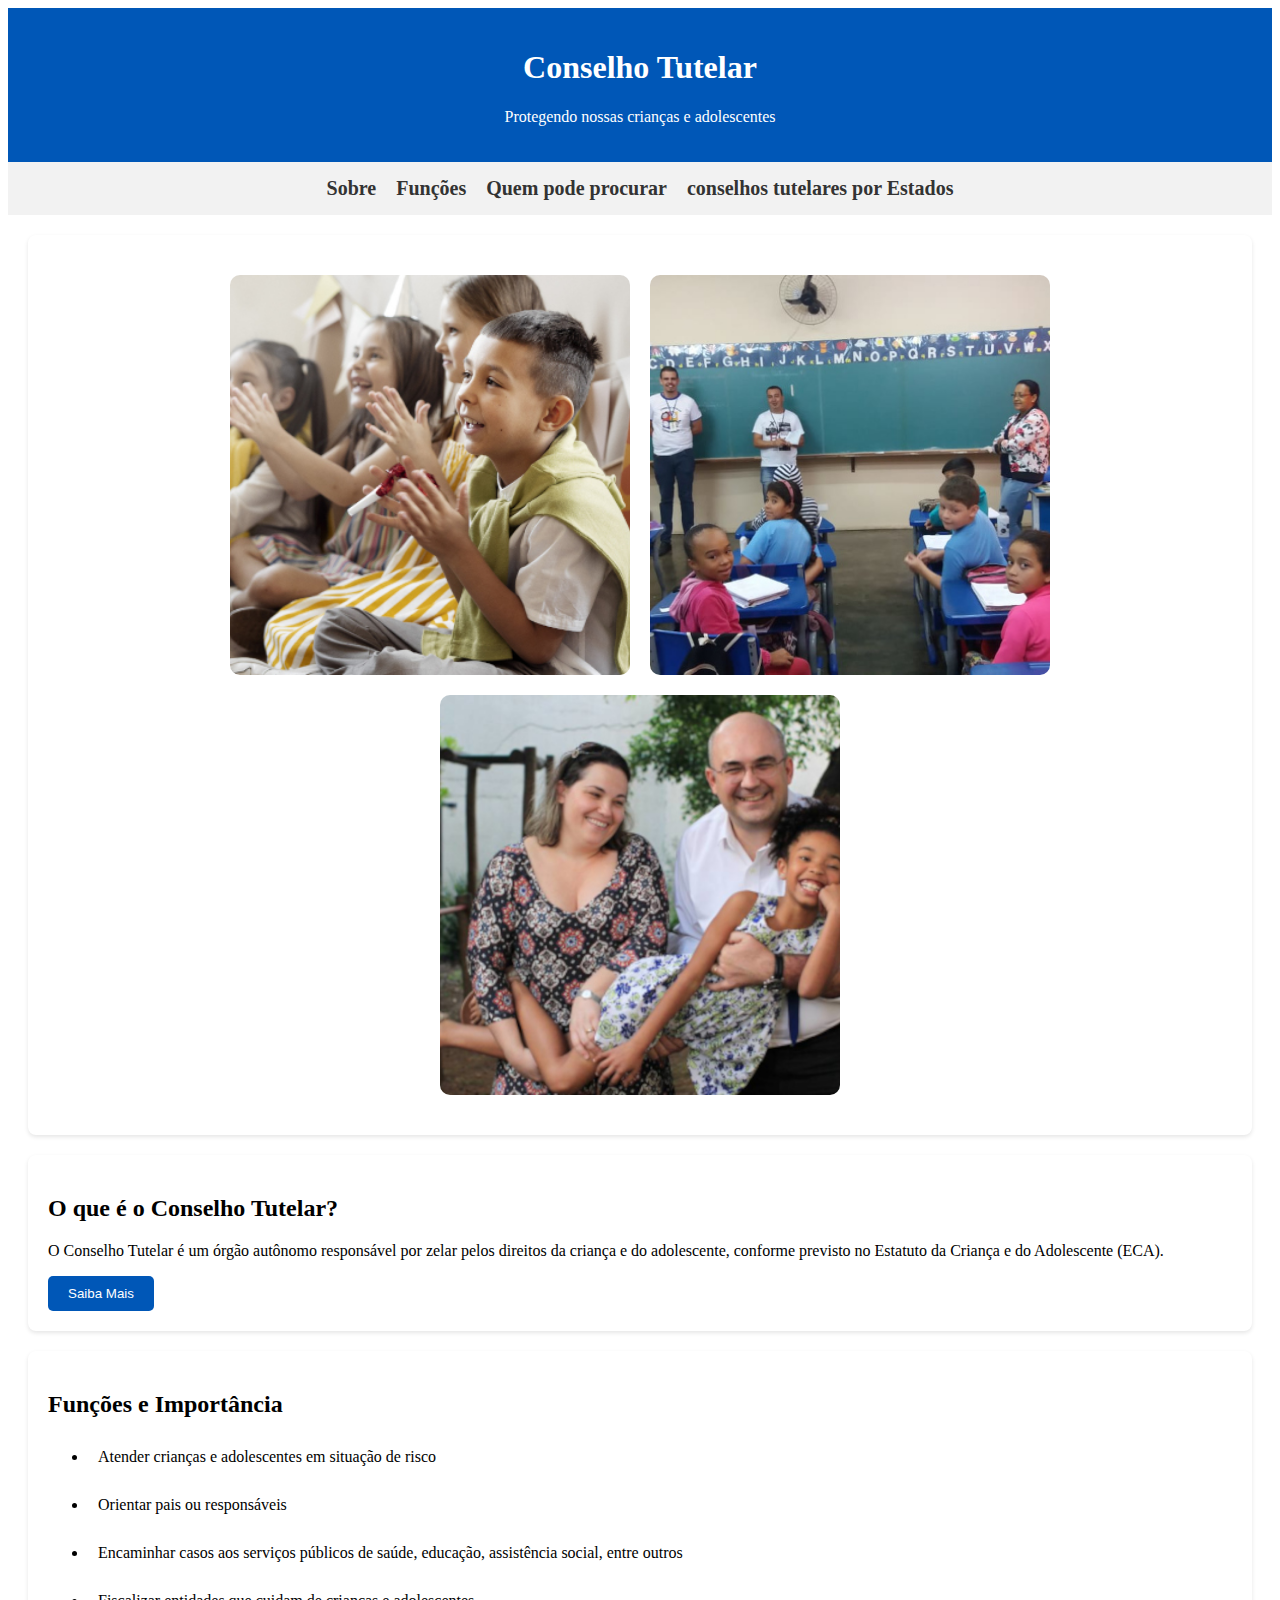
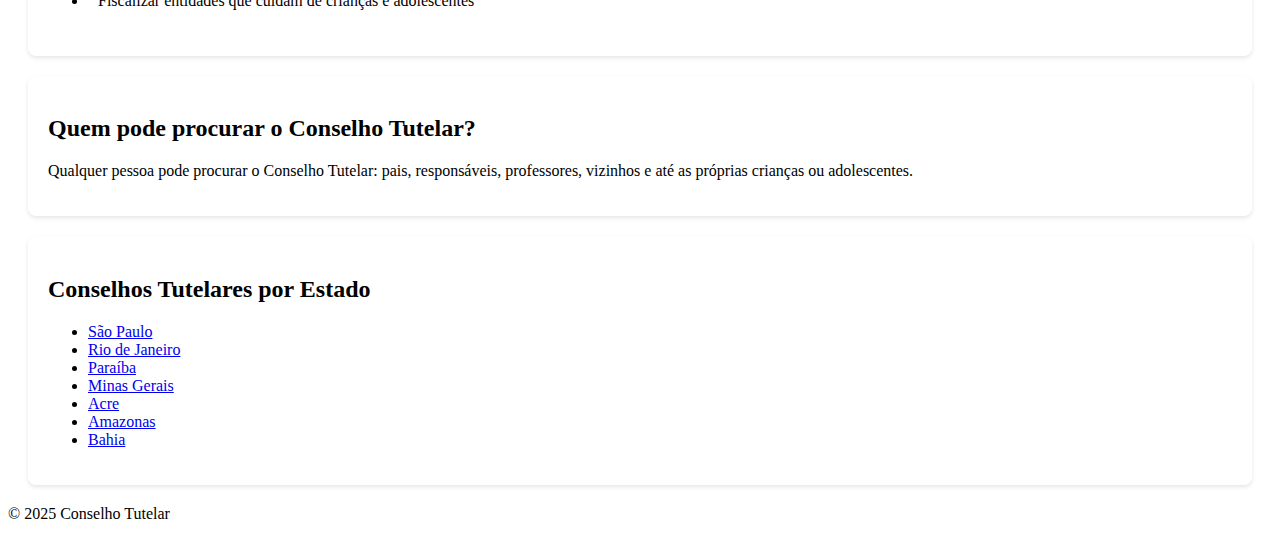
<file: index.html>
<!DOCTYPE html>
<html lang="pt-BR">
<head>
  <meta charset="UTF-8">
  <meta name="viewport" content="width=device-width, initial-scale=1.0">
  <title>Conselho Tutelar</title>
  <link rel="stylesheet" href="style.css">
</head>
<body>
  <header>
    <h1>Conselho Tutelar</h1>
    <p>Protegendo nossas crianças e adolescentes</p>
  </header>
  <nav>
    <a href="#sobre">Sobre</a>
    <a href="#funcoes">Funções</a>
    <a href="#quem-procura">Quem pode procurar</a>
    <a href="#Endereços">conselhos tutelares por Estados</a>
  </nav>

  <section class="galeria">
    <div class="imagens">
      <img src="img/crianças_felizes500.jpg" alt="Crianças felizes">
      <img src="img/escola700.jpg" alt="Escola">
      <img src="img/familias700.jpg" alt="Família">
    </div>
  </section>
  

 

  <main>
    <section id="sobre">
      <h2>O que é o Conselho Tutelar?</h2>
      <p>O Conselho Tutelar é um órgão autônomo responsável por zelar pelos direitos da criança e do adolescente, conforme previsto no Estatuto da Criança e do Adolescente (ECA).</p>
      <button class="saiba-mais" onclick="mostrarMais()">Saiba Mais</button>
      <div id="mais-info" class="info-oculta">
        <p>O Ministério dos Direitos Humanos e da Cidadania, por meio de sua Secretaria Nacional dos Direitos da Criança e do Adolescente – SNDCA/MDHC, trabalha para a plena garantia dos direitos das crianças e adolescentes do Brasil, que são prioridade absoluta e devem contar com proteção integral, conforme previsto no Art. 227 da Constituição Federal de 1988, e na Lei nº 8.069/1990 – Estatuto da Criança e do Adolescente (ECA). Esta missão reflete o compromisso do Estado brasileiro em promover o bem-estar de todos os jovens, criando um ambiente seguro e saudável para o seu desenvolvimento físico, psicológico, emocional e social.</p>

      <p>O caminho para essa realização passa pelo fortalecimento do Sistema de Garantia de Direitos de Crianças e Adolescentes em cada território do país. Nesse contexto, o Conselho Tutelar é o órgão colegiado encarregado pela sociedade de zelar pelos direitos das crianças e adolescentes, exercendo um papel fundamental. O Conselho atua, entre outras funções, em situações de abuso, negligência ou exploração, além de encaminhar as vítimas para os serviços de saúde, educação e assistência social. Esse processo de proteção exige a atuação articulada entre diversos atores sociais e governamentais, garantindo que os direitos das crianças sejam efetivamente assegurados.</p>

      <p>Em 2023, o país se prepara para escolher direta e democraticamente, em cada município, seus representantes para cumprir o papel de garantir, com prioridade absoluta, os direitos fundamentais da criança e do adolescente. Esse é o momento de valorizar a democracia, que precisa ser defendida e exercida diariamente, não apenas como um direito, mas como dever de cidadania. Nesse sentido, é importante construir um processo de escolha amplo, qualificado, transparente, seguro e participativo. A escolha dos Conselheiros Tutelares deve ser uma oportunidade para que a sociedade se envolva mais ativamente na construção de um sistema de proteção mais eficiente e responsável.</p>

      <p>A atuação do Conselho Tutelar não se limita ao atendimento de casos emergenciais, mas também envolve ações educativas e preventivas, como o apoio a campanhas de conscientização sobre os direitos da criança e do adolescente. Além disso, ao integrar-se à rede de proteção local, o Conselho Tutelar ajuda a promover a cultura de respeito aos direitos humanos e contribui para o fortalecimento da cidadania. Assim, cada escolha de um conselheiro representa um passo significativo para garantir que as políticas públicas voltadas à infância e adolescência sejam efetivas e que as futuras gerações cresçam com dignidade, segurança e respeito.</p>
      </div>
    </section>

    <section id="funcoes">
      <h2>Funções e Importância</h2>
      <ul>
        <li class="funcoes-item">Atender crianças e adolescentes em situação de risco</li>
        <li class="funcoes-item">Orientar pais ou responsáveis</li>
        <li class="funcoes-item">Encaminhar casos aos serviços públicos de saúde, educação, assistência social, entre outros</li>
        <li class="funcoes-item">Fiscalizar entidades que cuidam de crianças e adolescentes</li>
      </ul>
    </section>

    <section id="quem-procura">
      <h2>Quem pode procurar o Conselho Tutelar?</h2>
      <p>Qualquer pessoa pode procurar o Conselho Tutelar: pais, responsáveis, professores, vizinhos e até as próprias crianças ou adolescentes.</p>
    </section>

    <section id="enderecos">
        <h2>Conselhos Tutelares por Estado</h2>
        <ul>
            <li><a href="saopaulo.html">São Paulo</a></li>
            <li><a href="rj.html">Rio de Janeiro</a></li>
            <li><a href="paraiba.html">Paraíba</a></li>
            <li><a href="minasGerais.html">Minas Gerais</a></li>
            <li><a href="acre.html">Acre</a></li>
            <li><a href="amazonas.html">Amazonas</a></li>
            <li><a href="bahia.html">Bahia</a></li>
        </ul>
    </section>
  </main>

  <footer>
    <p>&copy; 2025 Conselho Tutelar</p>
  </footer>

  <script src="script.js"></script>
</body>
</html>
</file>
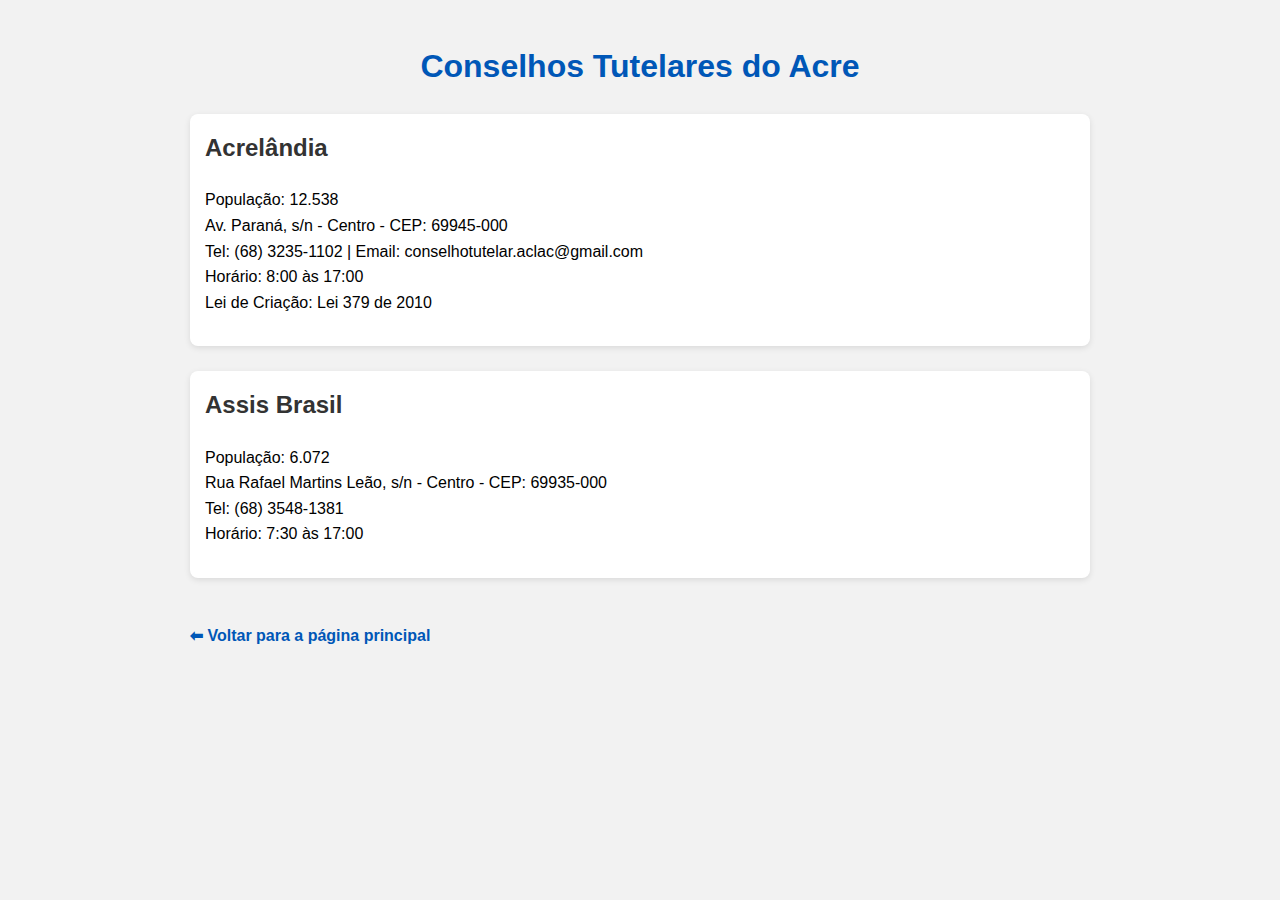
<file: acre.html>
<!DOCTYPE html>
<html lang="pt-BR">
<head>
  <meta charset="UTF-8">
  <title>Conselhos Tutelares do Acre</title>
  <style>
    body {
      font-family: Arial, sans-serif;
      line-height: 1.6;
      background-color: #f2f2f2;
      padding: 20px;
      max-width: 900px;
      margin: auto;
    }

    h1 {
      color: #0057b7;
      text-align: center;
    }

    .cidade {
      margin-bottom: 25px;
      background-color: #fff;
      padding: 15px;
      border-radius: 8px;
      box-shadow: 0 2px 6px rgba(0,0,0,0.1);
    }

    .cidade h2 {
      margin-top: 0;
      color: #333;
    }

    a.voltar {
      display: inline-block;
      margin-top: 20px;
      color: #0057b7;
      text-decoration: none;
      font-weight: bold;
    }
  </style>
</head>
<body>
  <h1>Conselhos Tutelares do Acre</h1>

  <div class="cidade">
    <h2>Acrelândia</h2>
    <p>População: 12.538<br>
    Av. Paraná, s/n - Centro - CEP: 69945-000<br>
    Tel: (68) 3235-1102 | Email: conselhotutelar.aclac@gmail.com<br>
    Horário: 8:00 às 17:00<br>
    Lei de Criação: Lei 379 de 2010</p>
  </div>

  <div class="cidade">
    <h2>Assis Brasil</h2>
    <p>População: 6.072<br>
    Rua Rafael Martins Leão, s/n - Centro - CEP: 69935-000<br>
    Tel: (68) 3548-1381<br>
    Horário: 7:30 às 17:00</p>
  </div>

  <!-- Continue colando os outros municípios aqui com a mesma estrutura -->

  <a href="index.html" class="voltar">⬅ Voltar para a página principal</a>
</body>
</html>
</file>
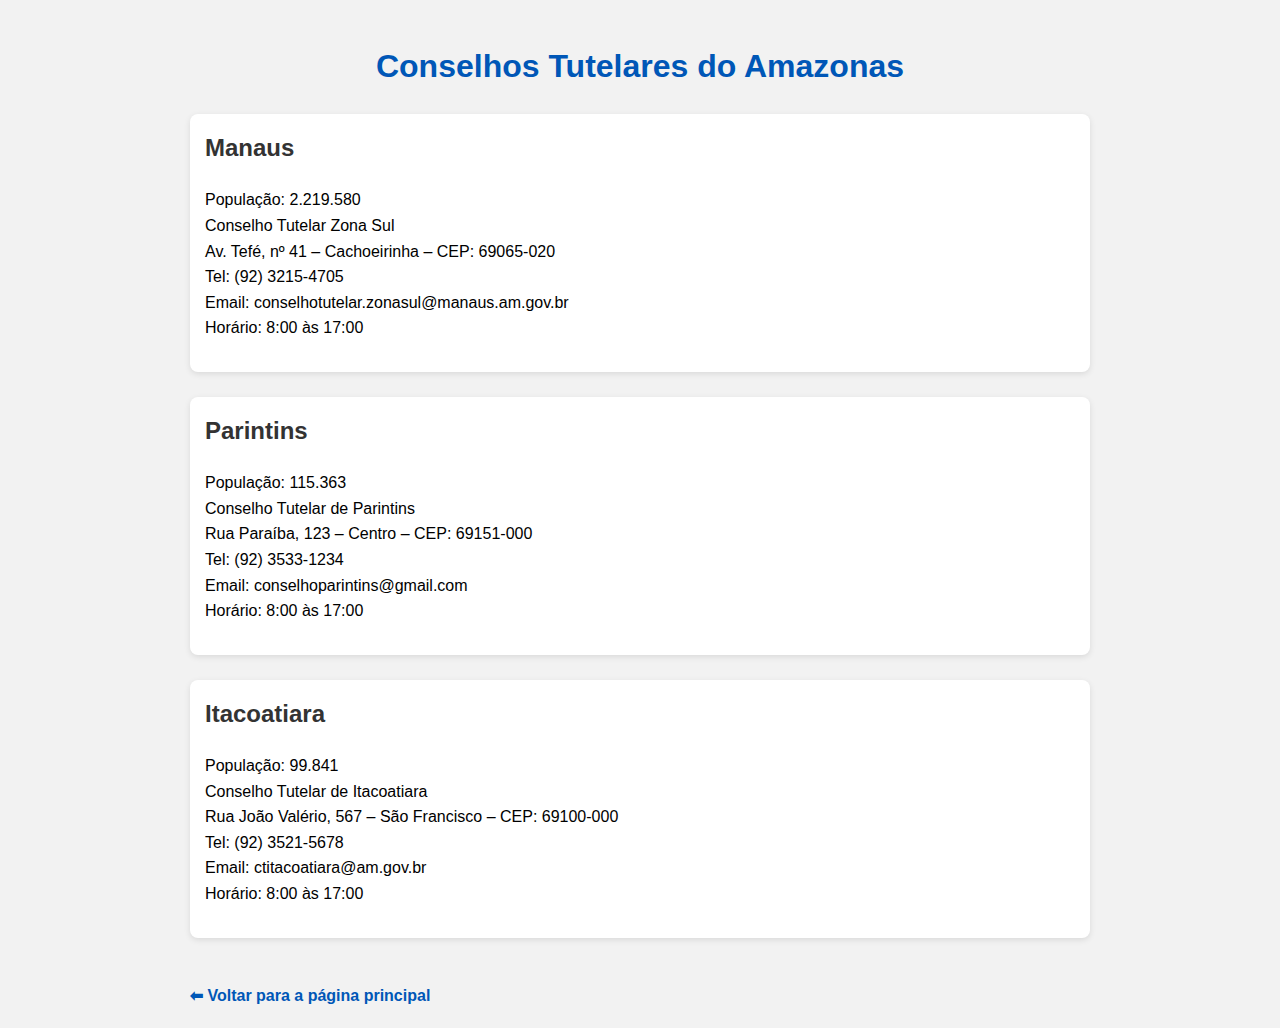
<file: amazonas.html>
<!DOCTYPE html>
<html lang="pt-BR">
<head>
  <meta charset="UTF-8">
  <title>Conselhos Tutelares do Amazonas</title>
  <style>
    body {
      font-family: Arial, sans-serif;
      line-height: 1.6;
      background-color: #f2f2f2;
      padding: 20px;
      max-width: 900px;
      margin: auto;
    }

    h1 {
      color: #0057b7;
      text-align: center;
    }

    .cidade {
      margin-bottom: 25px;
      background-color: #fff;
      padding: 15px;
      border-radius: 8px;
      box-shadow: 0 2px 6px rgba(0,0,0,0.1);
    }

    .cidade h2 {
      margin-top: 0;
      color: #333;
    }

    a.voltar {
      display: inline-block;
      margin-top: 20px;
      color: #0057b7;
      text-decoration: none;
      font-weight: bold;
    }
  </style>
</head>
<body>
  <h1>Conselhos Tutelares do Amazonas</h1>

  <div class="cidade">
    <h2>Manaus</h2>
    <p>
      População: 2.219.580<br>
      Conselho Tutelar Zona Sul<br>
      Av. Tefé, nº 41 – Cachoeirinha – CEP: 69065-020<br>
      Tel: (92) 3215-4705<br>
      Email: conselhotutelar.zonasul@manaus.am.gov.br<br>
      Horário: 8:00 às 17:00
    </p>
  </div>

  <div class="cidade">
    <h2>Parintins</h2>
    <p>
      População: 115.363<br>
      Conselho Tutelar de Parintins<br>
      Rua Paraíba, 123 – Centro – CEP: 69151-000<br>
      Tel: (92) 3533-1234<br>
      Email: conselhoparintins@gmail.com<br>
      Horário: 8:00 às 17:00
    </p>
  </div>

  <div class="cidade">
    <h2>Itacoatiara</h2>
    <p>
      População: 99.841<br>
      Conselho Tutelar de Itacoatiara<br>
      Rua João Valério, 567 – São Francisco – CEP: 69100-000<br>
      Tel: (92) 3521-5678<br>
      Email: ctitacoatiara@am.gov.br<br>
      Horário: 8:00 às 17:00
    </p>
  </div>

  <!-- Você pode continuar adicionando outras cidades aqui seguindo o mesmo padrão -->

  <a href="index.html" class="voltar">⬅ Voltar para a página principal</a>
</body>
</html>
</file>
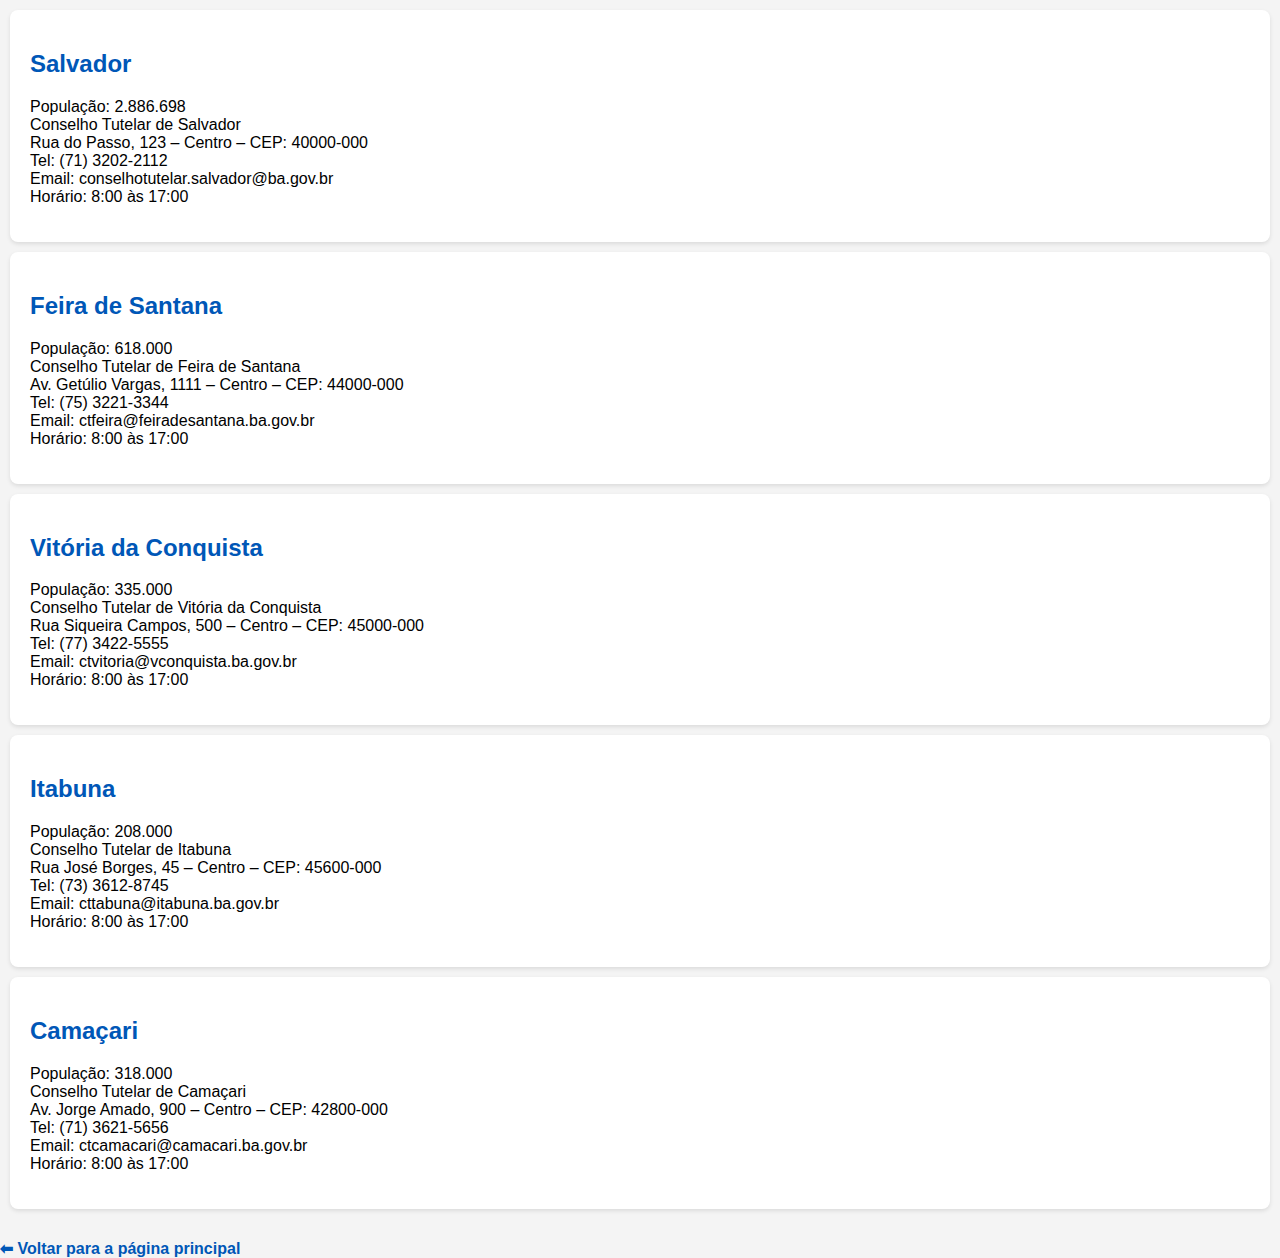
<file: bahia.html>
<!DOCTYPE html>
<html lang="pt-br">
<head>
  <meta charset="UTF-8">
  <meta name="viewport" content="width=device-width, initial-scale=1.0">
  <title>Conselhos Tutelares - Bahia</title>
  <style>
    body {
      font-family: Arial, sans-serif;
      background-color: #f4f4f4;
      margin: 0;
      padding: 0;
    }
    .cidade {
      background-color: #fff;
      padding: 20px;
      margin: 10px;
      border-radius: 8px;
      box-shadow: 0 2px 4px rgba(0, 0, 0, 0.1);
    }
    .cidade h2 {
      color: #0057b7;
    }
    .voltar {
      display: inline-block;
      margin-top: 20px;
      color: #0057b7;
      text-decoration: none;
      font-weight: bold;
    }
    .voltar:hover {
      text-decoration: underline;
    }
  </style>
</head>
<body>

  <div class="cidade">
    <h2>Salvador</h2>
    <p>
      População: 2.886.698<br>
      Conselho Tutelar de Salvador<br>
      Rua do Passo, 123 – Centro – CEP: 40000-000<br>
      Tel: (71) 3202-2112<br>
      Email: conselhotutelar.salvador@ba.gov.br<br>
      Horário: 8:00 às 17:00
    </p>
  </div>

  <div class="cidade">
    <h2>Feira de Santana</h2>
    <p>
      População: 618.000<br>
      Conselho Tutelar de Feira de Santana<br>
      Av. Getúlio Vargas, 1111 – Centro – CEP: 44000-000<br>
      Tel: (75) 3221-3344<br>
      Email: ctfeira@feiradesantana.ba.gov.br<br>
      Horário: 8:00 às 17:00
    </p>
  </div>

  <div class="cidade">
    <h2>Vitória da Conquista</h2>
    <p>
      População: 335.000<br>
      Conselho Tutelar de Vitória da Conquista<br>
      Rua Siqueira Campos, 500 – Centro – CEP: 45000-000<br>
      Tel: (77) 3422-5555<br>
      Email: ctvitoria@vconquista.ba.gov.br<br>
      Horário: 8:00 às 17:00
    </p>
  </div>

  <div class="cidade">
    <h2>Itabuna</h2>
    <p>
      População: 208.000<br>
      Conselho Tutelar de Itabuna<br>
      Rua José Borges, 45 – Centro – CEP: 45600-000<br>
      Tel: (73) 3612-8745<br>
      Email: cttabuna@itabuna.ba.gov.br<br>
      Horário: 8:00 às 17:00
    </p>
  </div>

  <div class="cidade">
    <h2>Camaçari</h2>
    <p>
      População: 318.000<br>
      Conselho Tutelar de Camaçari<br>
      Av. Jorge Amado, 900 – Centro – CEP: 42800-000<br>
      Tel: (71) 3621-5656<br>
      Email: ctcamacari@camacari.ba.gov.br<br>
      Horário: 8:00 às 17:00
    </p>
  </div>

  <a href="index.html" class="voltar">⬅ Voltar para a página principal</a>

</body>
</html>
</file>
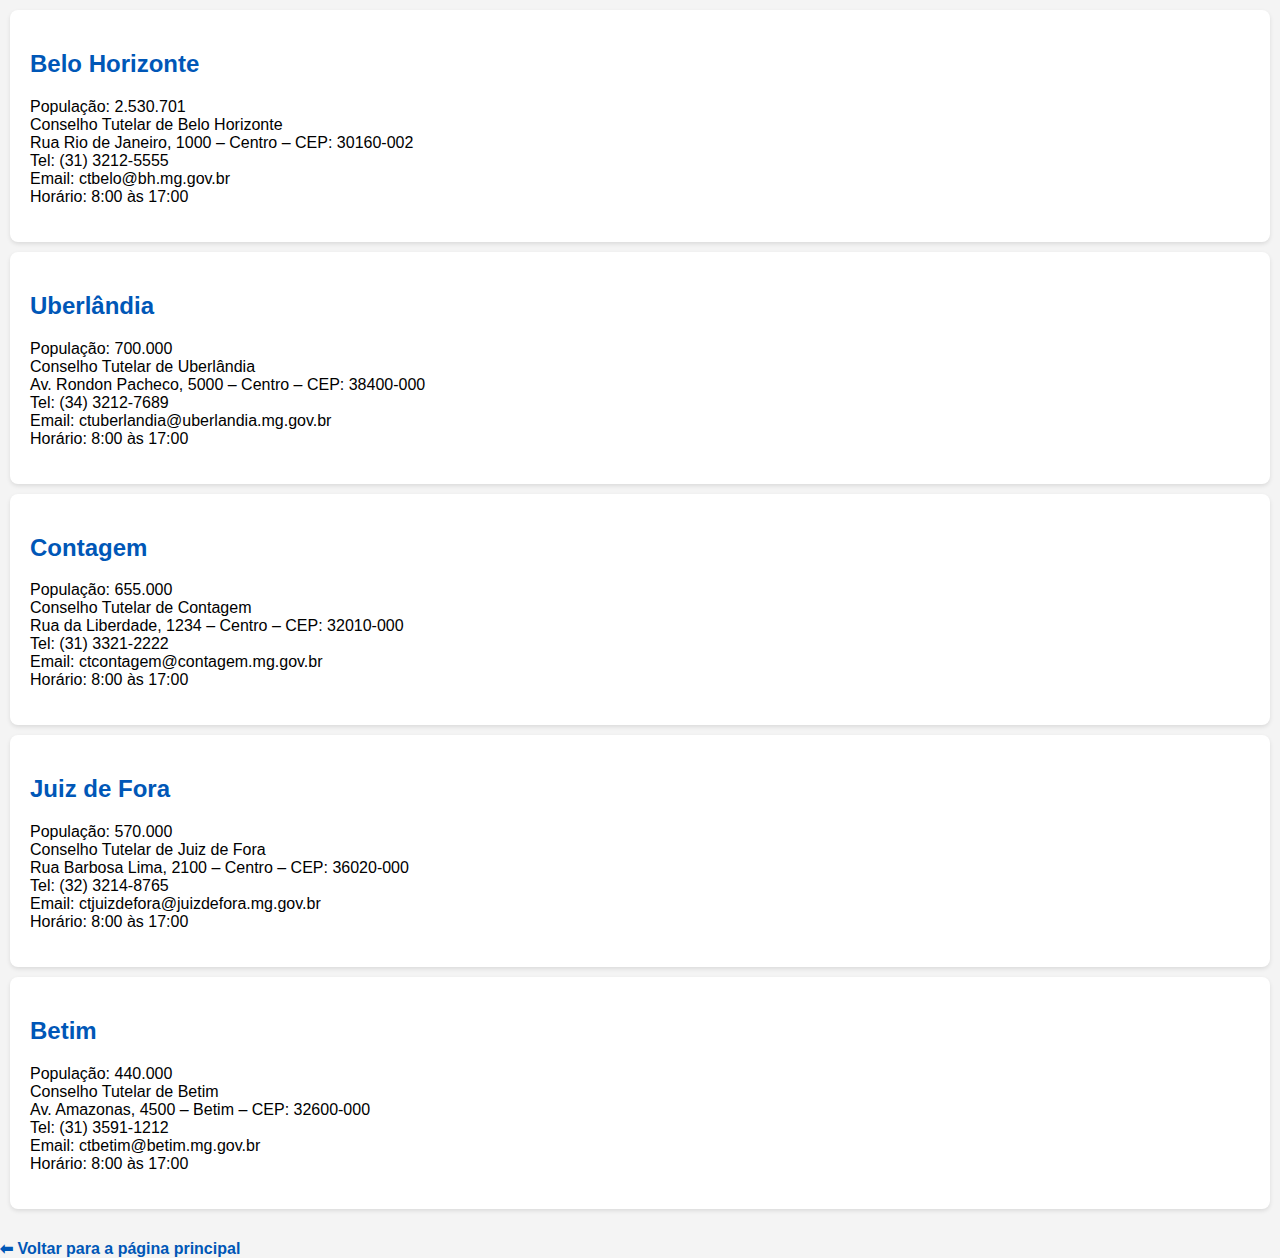
<file: minasGerais.html>
<!DOCTYPE html>
<html lang="pt-br">
<head>
  <meta charset="UTF-8">
  <meta name="viewport" content="width=device-width, initial-scale=1.0">
  <title>Conselhos Tutelares - Minas Gerais</title>
  <style>
    body {
      font-family: Arial, sans-serif;
      background-color: #f4f4f4;
      margin: 0;
      padding: 0;
    }
    .cidade {
      background-color: #fff;
      padding: 20px;
      margin: 10px;
      border-radius: 8px;
      box-shadow: 0 2px 4px rgba(0, 0, 0, 0.1);
    }
    .cidade h2 {
      color: #0057b7;
    }
    .voltar {
      display: inline-block;
      margin-top: 20px;
      color: #0057b7;
      text-decoration: none;
      font-weight: bold;
    }
    .voltar:hover {
      text-decoration: underline;
    }
  </style>
</head>
<body>

  <div class="cidade">
    <h2>Belo Horizonte</h2>
    <p>
      População: 2.530.701<br>
      Conselho Tutelar de Belo Horizonte<br>
      Rua Rio de Janeiro, 1000 – Centro – CEP: 30160-002<br>
      Tel: (31) 3212-5555<br>
      Email: ctbelo@bh.mg.gov.br<br>
      Horário: 8:00 às 17:00
    </p>
  </div>

  <div class="cidade">
    <h2>Uberlândia</h2>
    <p>
      População: 700.000<br>
      Conselho Tutelar de Uberlândia<br>
      Av. Rondon Pacheco, 5000 – Centro – CEP: 38400-000<br>
      Tel: (34) 3212-7689<br>
      Email: ctuberlandia@uberlandia.mg.gov.br<br>
      Horário: 8:00 às 17:00
    </p>
  </div>

  <div class="cidade">
    <h2>Contagem</h2>
    <p>
      População: 655.000<br>
      Conselho Tutelar de Contagem<br>
      Rua da Liberdade, 1234 – Centro – CEP: 32010-000<br>
      Tel: (31) 3321-2222<br>
      Email: ctcontagem@contagem.mg.gov.br<br>
      Horário: 8:00 às 17:00
    </p>
  </div>

  <div class="cidade">
    <h2>Juiz de Fora</h2>
    <p>
      População: 570.000<br>
      Conselho Tutelar de Juiz de Fora<br>
      Rua Barbosa Lima, 2100 – Centro – CEP: 36020-000<br>
      Tel: (32) 3214-8765<br>
      Email: ctjuizdefora@juizdefora.mg.gov.br<br>
      Horário: 8:00 às 17:00
    </p>
  </div>

  <div class="cidade">
    <h2>Betim</h2>
    <p>
      População: 440.000<br>
      Conselho Tutelar de Betim<br>
      Av. Amazonas, 4500 – Betim – CEP: 32600-000<br>
      Tel: (31) 3591-1212<br>
      Email: ctbetim@betim.mg.gov.br<br>
      Horário: 8:00 às 17:00
    </p>
  </div>

  <a href="index.html" class="voltar">⬅ Voltar para a página principal</a>

</body>
</html>
</file>
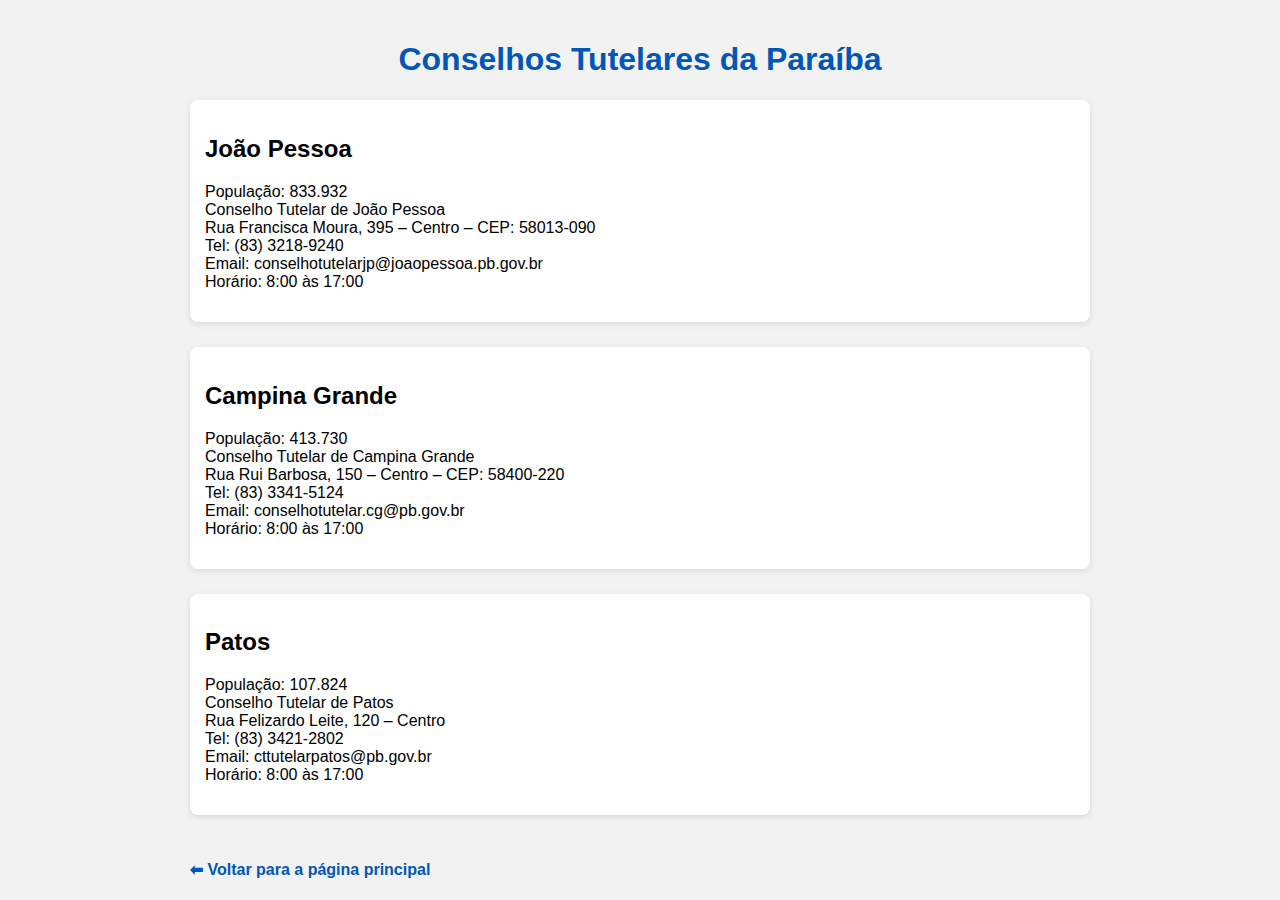
<file: Paraiba.html>
<!DOCTYPE html>
<html lang="pt-BR">
<head>
  <meta charset="UTF-8">
<head>
  <title>Conselhos Tutelares da Paraíba</title>
  <style>
    body {
      font-family: Arial, sans-serif;
      background-color: #f2f2f2;
      padding: 20px;
      max-width: 900px;
      margin: auto;
    }

    h1 {
      color: #0057b7;
      text-align: center;
    }

    .cidade {
      margin-bottom: 25px;
      background-color: #fff;
      padding: 15px;
      border-radius: 8px;
      box-shadow: 0 2px 6px rgba(0,0,0,0.1);
    }

    a.voltar {
      display: inline-block;
      margin-top: 20px;
      color: #0057b7;
      text-decoration: none;
      font-weight: bold;
    }
  </style>
</head>
<body>
  <h1>Conselhos Tutelares da Paraíba</h1>

  <div class="cidade">
    <h2>João Pessoa</h2>
    <p>
      População: 833.932<br>
      Conselho Tutelar de João Pessoa<br>
      Rua Francisca Moura, 395 – Centro – CEP: 58013-090<br>
      Tel: (83) 3218-9240<br>
      Email: conselhotutelarjp@joaopessoa.pb.gov.br<br>
      Horário: 8:00 às 17:00
    </p>
  </div>

  <div class="cidade">
    <h2>Campina Grande</h2>
    <p>
      População: 413.730<br>
      Conselho Tutelar de Campina Grande<br>
      Rua Rui Barbosa, 150 – Centro – CEP: 58400-220<br>
      Tel: (83) 3341-5124<br>
      Email: conselhotutelar.cg@pb.gov.br<br>
      Horário: 8:00 às 17:00
    </p>
  </div>

  <div class="cidade">
    <h2>Patos</h2>
    <p>
      População: 107.824<br>
      Conselho Tutelar de Patos<br>
      Rua Felizardo Leite, 120 – Centro<br>
      Tel: (83) 3421-2802<br>
      Email: cttutelarpatos@pb.gov.br<br>
      Horário: 8:00 às 17:00
    </p>
  </div>

  <a href="index.html" class="voltar">⬅ Voltar para a página principal</a>
</body>
</html>
</file>
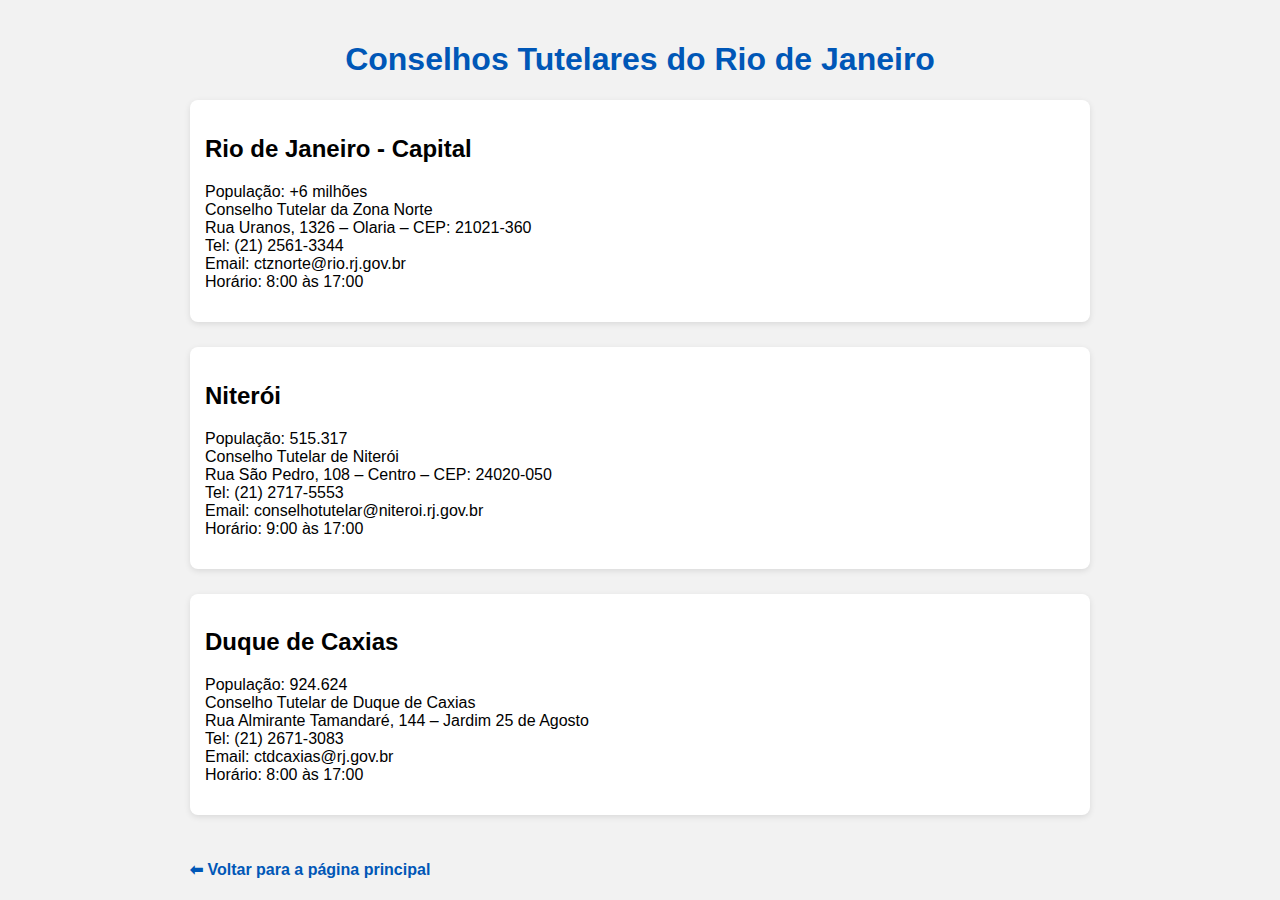
<file: rj.html>
<!DOCTYPE html>
<html lang="pt-BR">
<head>
  <meta charset="UTF-8">
  <title>Conselhos Tutelares do Rio de Janeiro</title>
  <style>
    body {
      font-family: Arial, sans-serif;
      background-color: #f2f2f2;
      padding: 20px;
      max-width: 900px;
      margin: auto;
    }

    h1 {
      color: #0057b7;
      text-align: center;
    }

    .cidade {
      margin-bottom: 25px;
      background-color: #fff;
      padding: 15px;
      border-radius: 8px;
      box-shadow: 0 2px 6px rgba(0,0,0,0.1);
    }

    a.voltar {
      display: inline-block;
      margin-top: 20px;
      color: #0057b7;
      text-decoration: none;
      font-weight: bold;
    }
  </style>
</head>
<body>
  <h1>Conselhos Tutelares do Rio de Janeiro</h1>

  <div class="cidade">
    <h2>Rio de Janeiro - Capital</h2>
    <p>
      População: +6 milhões<br>
      Conselho Tutelar da Zona Norte<br>
      Rua Uranos, 1326 – Olaria – CEP: 21021-360<br>
      Tel: (21) 2561-3344<br>
      Email: ctznorte@rio.rj.gov.br<br>
      Horário: 8:00 às 17:00
    </p>
  </div>

  <div class="cidade">
    <h2>Niterói</h2>
    <p>
      População: 515.317<br>
      Conselho Tutelar de Niterói<br>
      Rua São Pedro, 108 – Centro – CEP: 24020-050<br>
      Tel: (21) 2717-5553<br>
      Email: conselhotutelar@niteroi.rj.gov.br<br>
      Horário: 9:00 às 17:00
    </p>
  </div>

  <div class="cidade">
    <h2>Duque de Caxias</h2>
    <p>
      População: 924.624<br>
      Conselho Tutelar de Duque de Caxias<br>
      Rua Almirante Tamandaré, 144 – Jardim 25 de Agosto<br>
      Tel: (21) 2671-3083<br>
      Email: ctdcaxias@rj.gov.br<br>
      Horário: 8:00 às 17:00
    </p>
  </div>
  <a href="index.html" class="voltar">⬅ Voltar para a página principal</a>
</body>
</html>
</file>
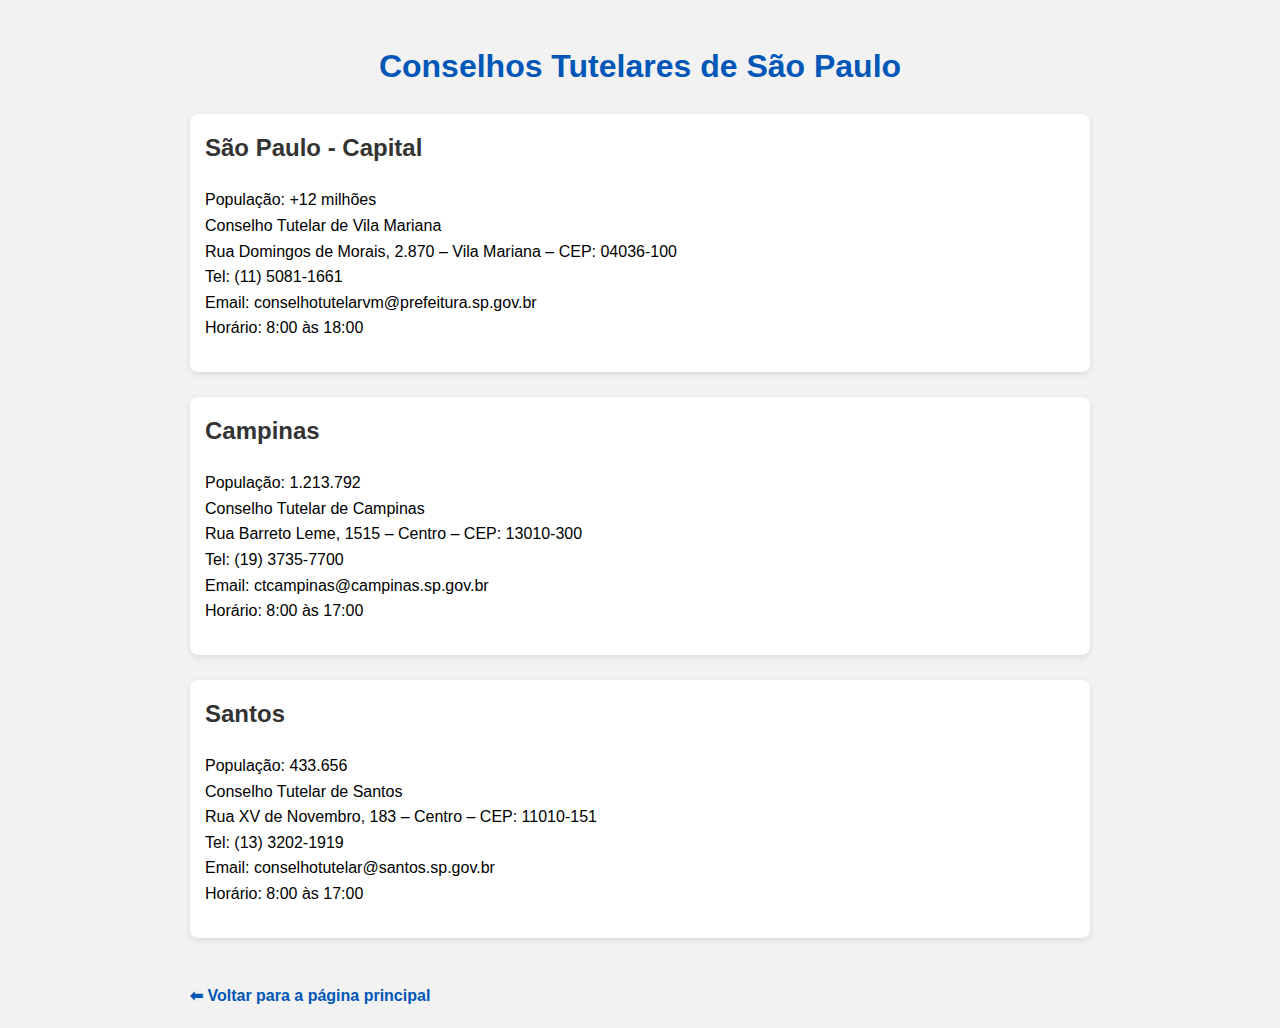
<file: saopaulo.html>
<!DOCTYPE html>
<html lang="pt-BR">
<head>
  <meta charset="UTF-8">
  <title>Conselhos Tutelares de São Paulo</title>
  <style>
    body {
      font-family: Arial, sans-serif;
      line-height: 1.6;
      background-color: #f2f2f2;
      padding: 20px;
      max-width: 900px;
      margin: auto;
    }

    h1 {
      color: #0057b7;
      text-align: center;
    }

    .cidade {
      margin-bottom: 25px;
      background-color: #fff;
      padding: 15px;
      border-radius: 8px;
      box-shadow: 0 2px 6px rgba(0,0,0,0.1);
    }

    .cidade h2 {
      margin-top: 0;
      color: #333;
    }

    a.voltar {
      display: inline-block;
      margin-top: 20px;
      color: #0057b7;
      text-decoration: none;
      font-weight: bold;
    }
  </style>
</head>
<body>
  <h1>Conselhos Tutelares de São Paulo</h1>

  <div class="cidade">
    <h2>São Paulo - Capital</h2>
    <p>
      População: +12 milhões<br>
      Conselho Tutelar de Vila Mariana<br>
      Rua Domingos de Morais, 2.870 – Vila Mariana – CEP: 04036-100<br>
      Tel: (11) 5081-1661<br>
      Email: conselhotutelarvm@prefeitura.sp.gov.br<br>
      Horário: 8:00 às 18:00
    </p>
  </div>

  <div class="cidade">
    <h2>Campinas</h2>
    <p>
      População: 1.213.792<br>
      Conselho Tutelar de Campinas<br>
      Rua Barreto Leme, 1515 – Centro – CEP: 13010-300<br>
      Tel: (19) 3735-7700<br>
      Email: ctcampinas@campinas.sp.gov.br<br>
      Horário: 8:00 às 17:00
    </p>
  </div>

  <div class="cidade">
    <h2>Santos</h2>
    <p>
      População: 433.656<br>
      Conselho Tutelar de Santos<br>
      Rua XV de Novembro, 183 – Centro – CEP: 11010-151<br>
      Tel: (13) 3202-1919<br>
      Email: conselhotutelar@santos.sp.gov.br<br>
      Horário: 8:00 às 17:00
    </p>
  </div>

  <!-- Adicione mais cidades conforme desejar -->

  <a href="index.html" class="voltar">⬅ Voltar para a página principal</a>
</body>
</html>
</file>
<file: style.css>
/* Estilo para a imagem no topo */
.galeria {
    text-align: center;
    padding: 40px 20px;
  }
  
  .galeria h2 {
    font-size: 24px;
    margin-bottom: 20px;
  }
  
  .imagens {
    display: flex;
    justify-content: center;
    gap: 20px;
    flex-wrap: wrap;
  }
  
  .imagens img {
    width: 400px;
    height: 400px;
    object-fit: cover;
    border-radius: 10px;
    transition: transform 0.3s ease, box-shadow 0.3s ease;
  }
  
  .imagens img:hover {
    transform: scale(1.1);
    box-shadow: 0 8px 20px rgba(0, 0, 0, 0.2);
  }
  
  /* Estilo geral do header */
  header {
    text-align: center;
    padding: 20px 0;
    background-color: #0057b7;
    color: white;
  }
  
  /* Estilo para as seções */
  section {
    margin: 20px;
    padding: 20px;
    background-color: #fff;
    border-radius: 8px;
    box-shadow: 0 2px 4px rgba(0, 0, 0, 0.1);
  }
  
  /* Efeito de aumento e elevação da caixa ao passar o mouse */
  .funcoes-item {
    transition: transform 0.3s ease, box-shadow 0.3s ease;
    padding: 10px;
    border-radius: 5px;
    margin-bottom: 10px;
  }
  
  .funcoes-item:hover {
    transform: translateY(-10px);
    box-shadow: 0 10px 20px rgba(0, 0, 0, 0.2);
  }
  
  /* Estilo para o botão "Saiba Mais" */
  .saiba-mais {
    background-color: #0057b7;
    color: white;
    padding: 10px 20px;
    border: none;
    border-radius: 5px;
    cursor: pointer;
  }
  
  .saiba-mais:hover {
    background-color: #004c99;
  }
  
  /* Estilo para a parte do "Saiba Mais" que será exibida */
  .info-oculta {
    display: none;
    margin-top: 20px;
    padding: 15px;
    background-color: #f4f4f4;
    border-radius: 5px;
    box-shadow: 0 2px 4px rgba(0, 0, 0, 0.1);
  }
  
  #mais-info.show {
    display: block;
  }
  
  nav {
    display: flex;
    justify-content: center;
    gap: 20px;
    background-color: #f2f2f2;
    padding: 15px 0;
  }
  
  nav a {
    text-decoration: none;
    color: #333;
    font-size: 20px;
    font-weight: bold;
    transition: all 0.3s ease;
  }
  
  nav a:hover {
    color: #007bff;
    transform: translateY(-4px);
  }
  
  /* RESPONSIVIDADE */
  @media (max-width: 768px) {
    .imagens {
      flex-direction: column;
      align-items: center;
    }
  
    .imagens img {
      width: 90%;
      height: auto;
    }
  
    nav {
      flex-direction: column;
      align-items: center;
      gap: 10px;
    }
  
    nav a {
      font-size: 18px;
    }
  
    header h1, .galeria h2 {
      font-size: 22px;
    }
  
    section {
      margin: 10px;
      padding: 15px;
    }
  
    p, li {
      font-size: 16px;
    }
  }
</file>
